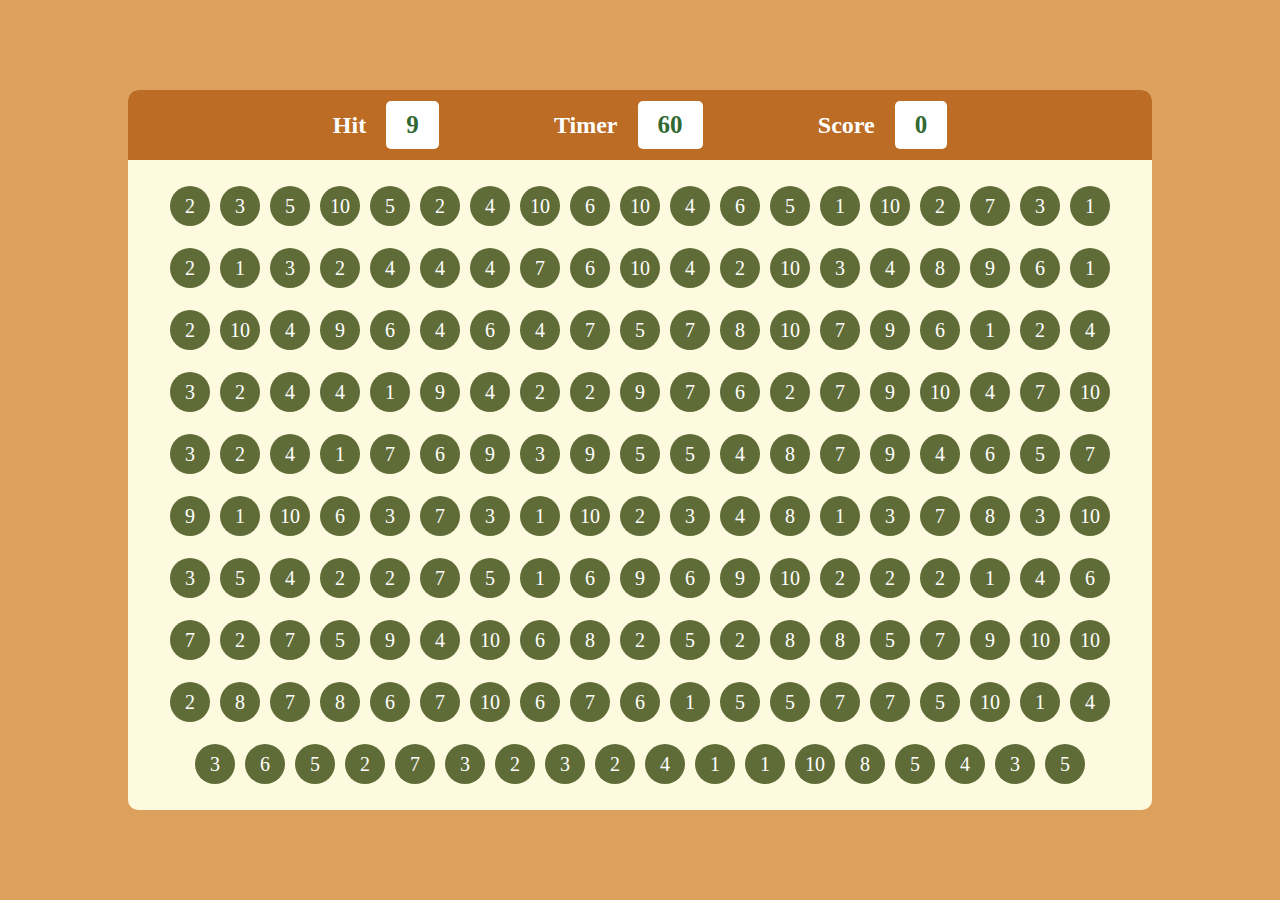
<file: Bubble_Game/index.html>
<!DOCTYPE html>
<html lang="en">
<head>
    <meta charset="UTF-8">
    <meta name="viewport" content="width=device-width, initial-scale=1.0">
    <title>Bubble Game</title>
    <link rel="stylesheet" href="style.css">
</head>
<body>
    <div id="main">
        <div id="panel">
            <div id="panel-top">
                <div class="scoreboard">
                    <h2>Hit</h2>
                    <div id="hitVal" class="box"></div>
                </div>
                <div class="scoreboard">
                    <h2>Timer</h2>
                    <div id="timerVal" class="box">60</div>
                </div>
                <div class="scoreboard">
                    <h2>Score</h2>
                    <div id="scoreVal" class="box">0</div>
                </div>
            </div>
            <div id="panel-btm">
            </div>
        </div>
    </div>

    <script src="script.js"></script>
</body>
</html>
</file>
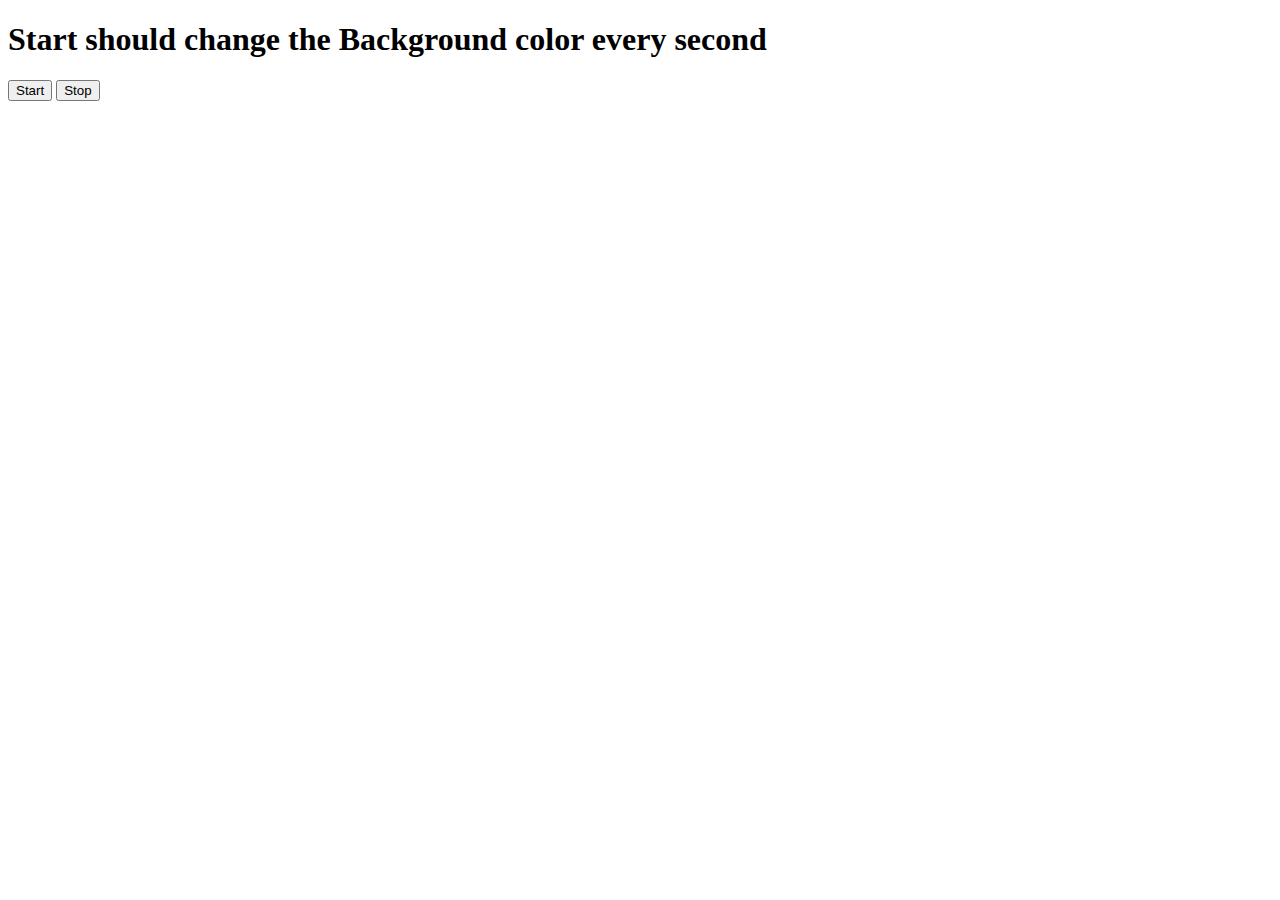
<file: Random_Color/index.html>
<!DOCTYPE html>
<html lang="en">
<head>
    <meta charset="UTF-8">
    <meta name="viewport" content="width=device-width, initial-scale=1.0">
    <title>Random Color</title>
</head>
<body>
    <div>
        <h1>Start should change the Background color every second</h1>
        <button id="start">Start</button>
        <button id="stop">Stop</button>
    </div>

    <script src="app.js"></script>
</body>
</html>
</file>
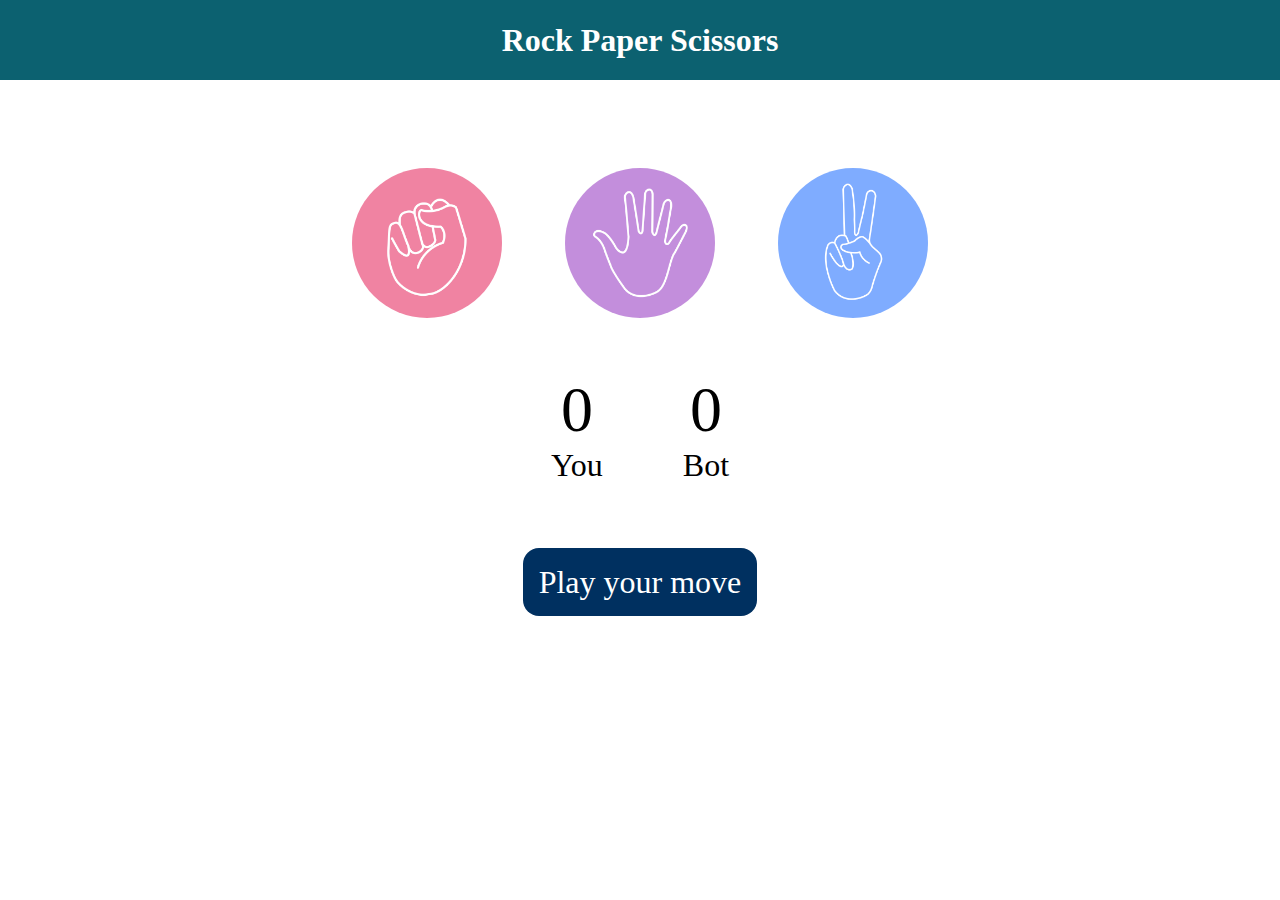
<file: Rock_Paper_Scissors/index.html>
<!DOCTYPE html>
<html lang="en">
<head>
    <meta charset="UTF-8">
    <meta name="viewport" content="width=device-width, initial-scale=1.0">
    <title>Rock Paper Scissors Game</title>
    <link rel="stylesheet" href="style.css">
</head>
<body>
    <h1>Rock Paper Scissors</h1>
    <div class="choices">
        <div class="choice" id="rock">
            <img src="./images/rock.png" alt="rock">
        </div>
        <div class="choice" id="paper">
            <img src="./images/paper.png" alt="paper">
        </div>
        <div class="choice" id="scissors">
            <img src="./images/scissors.png" alt="scissors">
        </div>
    </div>

    <div class="score-board">
        <div class="score">
            <p id="user-score">0</p>
            <p>You</p>
        </div>
        <div class="score">
            <p id="bot-score">0</p>
            <p>Bot</p>
        </div>
    </div>

    <div class="msg-container">
        <p id="msg">Play your move</p>
    </div>

    <script src="app.js"></script>
</body>
</html>
</file>
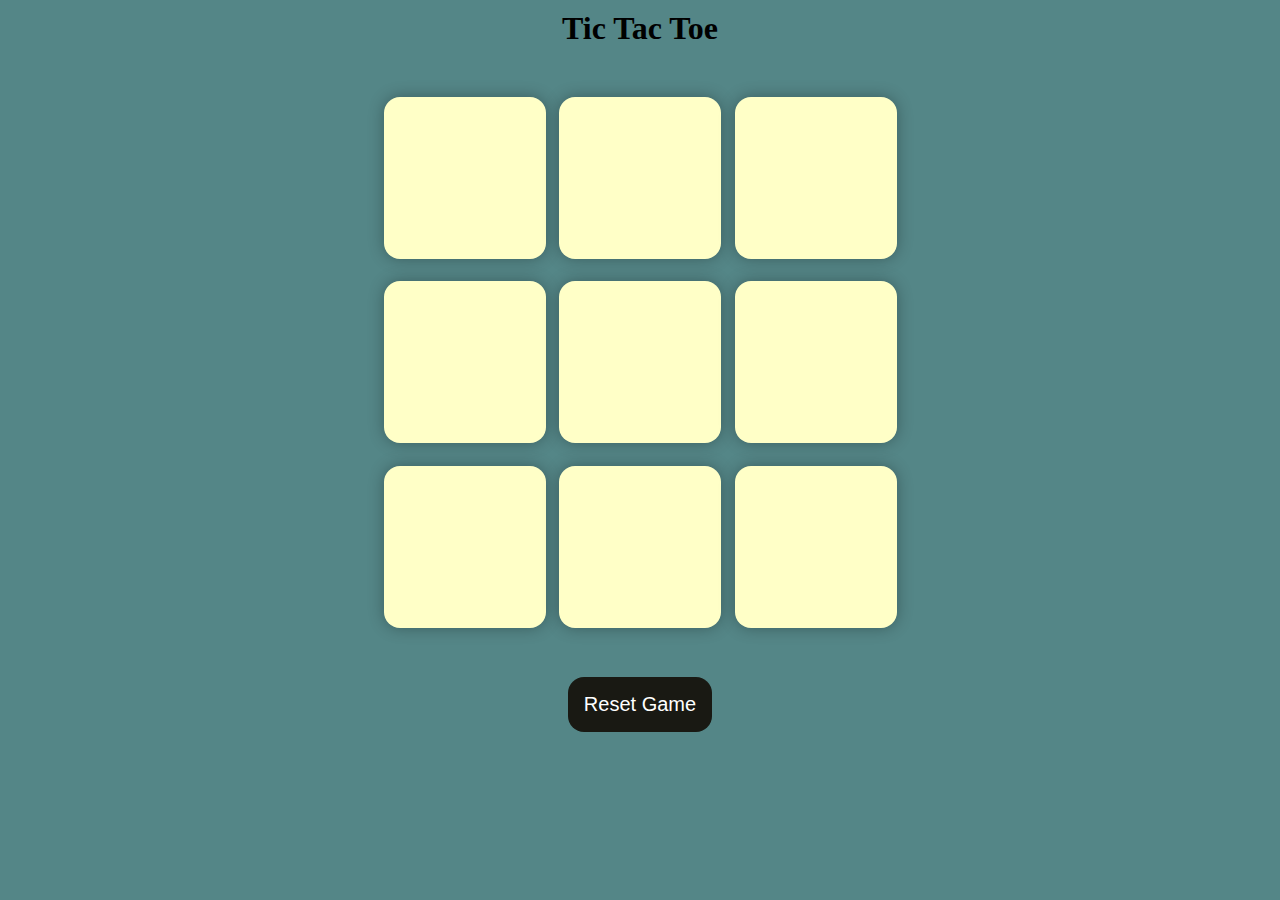
<file: Tic_Tac_Toe_Game/index.html>
<!DOCTYPE html>
<html lang="en">
<head>
    <meta charset="UTF-8">
    <meta name="viewport" content="width=device-width, initial-scale=1.0">
    <title>Tic-Tac-Toe Game</title>
    <link rel="stylesheet" href="style.css">
</head>
<body>
    <div class="msg-container hide">
        <p id="msg">Winner</p>
        <button id="new-btn">New Game</button>
    </div>

    <main>
        <h1>Tic Tac Toe</h1>
        <div class="container">
          <div class="game">
            <button class="box"></button>
            <button class="box"></button>
            <button class="box"></button>
            <button class="box"></button>
            <button class="box"></button>
            <button class="box"></button>
            <button class="box"></button>
            <button class="box"></button>
            <button class="box"></button>
          </div>
        </div>
        <button id="reset-btn">Reset Game</button>
      </main>

    <script src="app.js"></script>
</body>
</html>
</file>
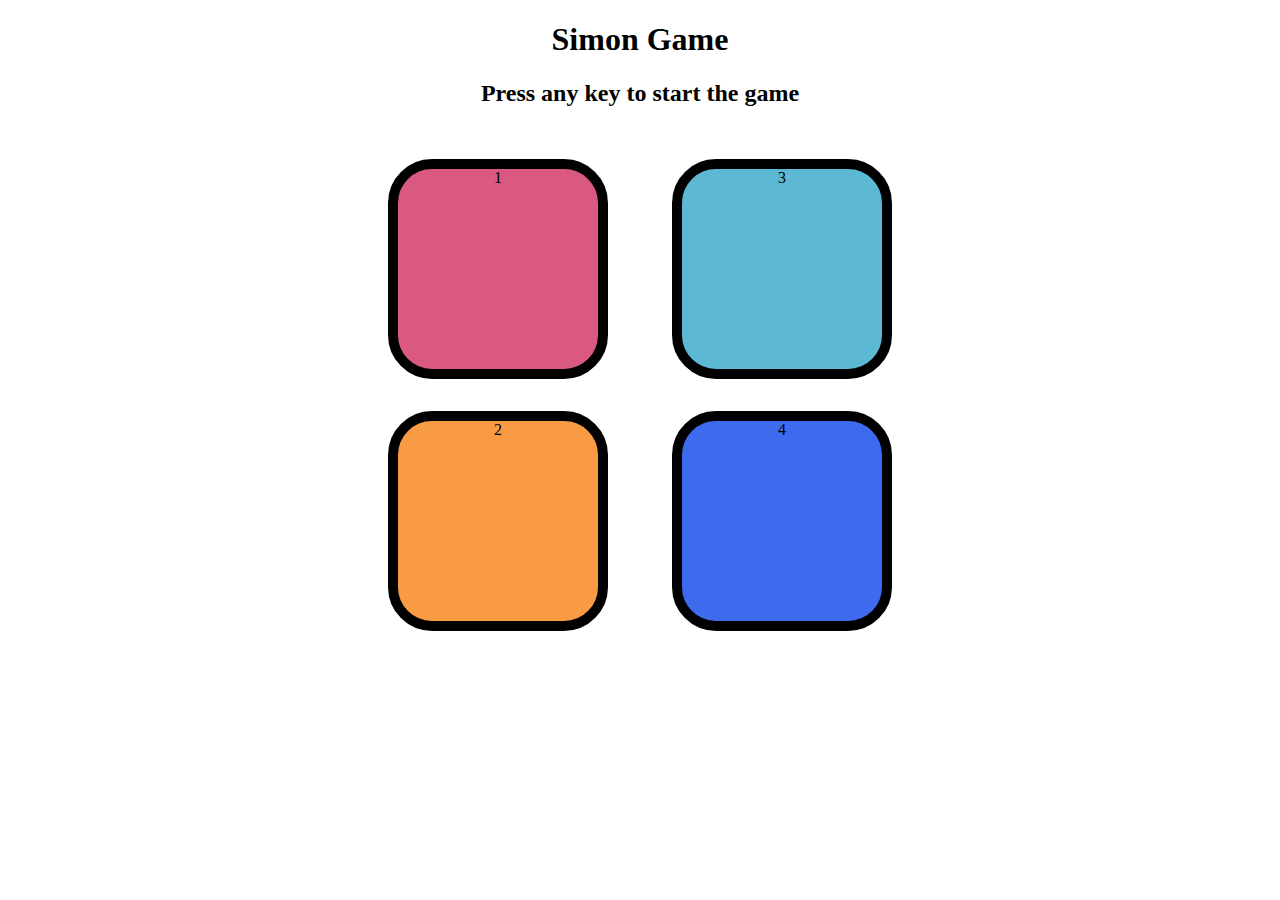
<file: Simon_Say_Game/simon.html>
<!DOCTYPE html>
<html lang="en">
<head>
    <meta charset="UTF-8">
    <meta name="viewport" content="width=device-width, initial-scale=1.0">
    <title>Simon Says Game</title>
    <link rel="stylesheet" href="simon.css">
</head>
<body>
    <h1>Simon Game</h1>
    <h2>Press any key to start the game</h2>
    <div class="btn-container">
        <div class="line-one">
            <div class="btn red" type="button" id="red">1</div>
            <div class="btn yellow" type="button" id="yellow">2</div>
        </div>
        <div class="line-two">
            <div class="btn green" type="button" id="green">3</div>
            <div class="btn purple" type="button" id="purple">4</div>
        </div>
    </div>

    <!-- <div class="scoreCard">
        <div id="hiscoreBox">High Score: 0</div>
        <div id="scoreBox">Score: 0</div>
    </div> -->
    
    <script src="simon.js"></script>
</body>
</html>
</file>
<file: Bubble_Game/style.css>
* {
    margin: 0;
    padding: 0;
    font-family: "Gilroy";
    box-sizing: border-box;
}

html, body {
    width: 100%;
    height: 100%;
}

#main {
    width: 100%;
    height: 100%;
    background-color: #dda15e;
    display: flex;
    justify-content: center;
    align-items: center;
}

#panel {
    width: 80%;
    height: 80%;
    border-radius: 10px;
    background-color: #fefae0;
    overflow: hidden;  /* hide the overflow area of the panel-top*/
}

#panel-top {
    width: 100%;
    height: 70px;
    color: #fff;
    padding: 0px 20%;
    justify-content: space-between;
    align-items: center;
    background-color: #bc6c25;
    display: flex;
}

.scoreboard {
    display: flex;
    align-items: center;
    gap: 20px;
}

.box {
    color: rgb(50, 105, 50);
    font-weight: 600;
    font-size: 25px;
    padding: 10px 20px;
    background-color: #fff;
    border-radius: 5px;
}

#panel-btm {
    width: 100%;
    height: calc(100% - 70px);
    font-size: 20px;
    padding: 20px;
    display: flex;
    justify-content: center;
    align-items: center;
    gap: 10px;
    flex-wrap: wrap;
}

.bubble {
    width: 40px;
    height: 40px;
    background-color: #606c38;
    color: #fff;
    border-radius: 50%;
    display: flex;
    align-items: center;
    justify-content: center;
    font-weight: 500;
}

.bubble:hover {
    cursor: pointer;
    background-color: #283618;
}
</file>
<file: Rock_Paper_Scissors/style.css>
* {
    margin: 0;
    padding: 0;
    text-align: center;
}

h1 {
    background-color: #0C6170;
    color: #fff;
    height: 5rem;
    line-height: 5rem;
}

.choice {
    height: 165px;
    width: 165px;
    border-radius: 50%;
    display: flex;
    justify-content: center;
    align-items: center;
}

.choice:hover {
    cursor: pointer;
    background-color: #081b31;
}

img {
    height: 150px;
    width: 150px;
    object-fit: cover;  /* to remove shrink or contractness of img */
    border-radius: 50%;
}

.choices {
    display: flex;
    justify-content: center;
    align-items: center;
    gap: 3rem;
    margin-top: 5rem;
}

.score-board {
    margin-top: 3rem;
    display: flex;
    justify-content: center;
    align-items: center;
    gap: 5rem;
    font-size: 2rem;
}

#user-score, #bot-score {
    font-size: 4rem;
}

.msg-container {
    margin-top: 5rem;
}

#msg {
    background-color: #003060;
    color: #fff;
    font-size: 2rem;
    display: inline;
    padding: 1rem;
    border-radius: 1rem;
}
</file>
<file: Tic_Tac_Toe_Game/style.css>
* {
    margin: 0;
    padding: 0;
}

body {
    margin-top: 10px;
    background-color: #548687;
    text-align: center;
}

.container {
    height: 70vh;
    display: flex;
  
    justify-content: center;
    align-items: center;
    position: relative;
}

.game {
    height: 60vmin;
    width: 60vmin;
    display: flex;
    flex-wrap: wrap;
    justify-content: center;
    align-items: center;
    gap: 1.5vmin;
}

.box {
    height: 18vmin;
    width: 18vmin;
    border-radius: 1rem;
    border: none;
    box-shadow: 0 0 1rem rgba(0, 0, 0, 0.3);
    font-size: 8vmin;
    color: #b0413e;
    background-color: #ffffc7;
}

.playerX {
    color: #911511;
    background-color: #d68b88;
}

.playerO {
    color: #71d12d;
    background-color: #c0ee9f;
}

#reset-btn {
    padding: 1rem;
    font-size: 1.25rem;
    background-color: #191913;
    color: #fff;
    border-radius: 1rem;
    border: none;
}

#new-btn {
    padding: 1rem;
    font-size: 1.25rem;
    background-color: #191913;
    color: #fff;
    border-radius: 1rem;
    border: none;
}

#msg {
    color: #ffffc7;
    font-size: 5vmin;
}

.msg-container {
    height: 100vmin;
    display: flex;
    justify-content: center;
    align-items: center;
    flex-direction: column;
    gap: 4rem;
}

.hide {
    display: none;
}
</file>
<file: Simon_Say_Game/simon.css>
body {
    text-align: center;
}

.btn {
    height: 200px;
    width: 200px;
    border-radius: 20%;
    border: 10px solid black;
    margin: 2rem;
}

.btn-container {
    display: flex;
    justify-content: center;
}

.red {
    background-color: #d95980;
}

.yellow {
    background-color: #f99b45;
}

.green {
    background-color: #5db8d4;
}

.purple {
    background-color: #3e6aee;
}

.flash {
    background-color: white;
}

.userflash {
    background-color: rgb(93, 243, 93);
}

/* .scoreCard {
    position: absolute;
    top: 12px;
    right: 100px;
    font-size: 30px;
    font-weight: bold;
    font-family: "New Tegomin", serif;
    line-height: 45px;
} */
</file>
